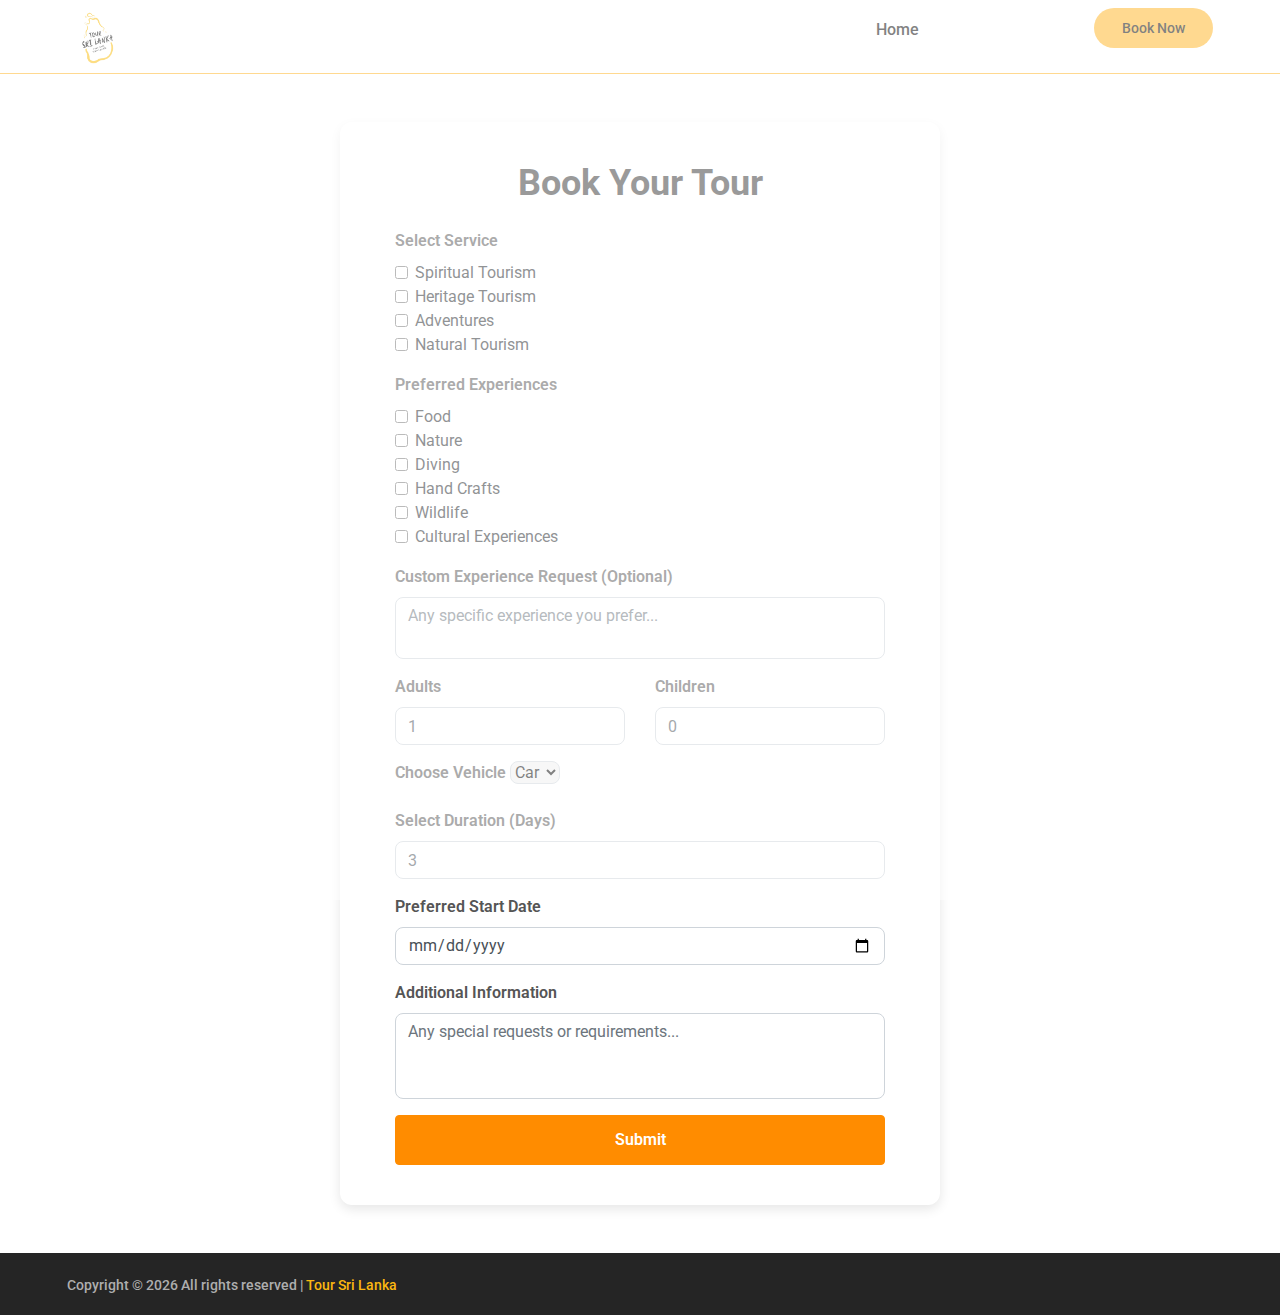
<file: checkout.html>
<!DOCTYPE html>
<html lang="en">

<head>
    <title>Tour Sri Lanka</title>
    <meta charset="UTF-8">
    <meta name="description"
        content="Explore the East with Tour Sri Lanka, your gateway to uncovering the hidden treasures of Sri Lanka's Eastern Province.">
    <meta name="viewport" content="width=device-width, initial-scale=1.0">
    <!-- Favicon -->
    <link rel="apple-touch-icon" sizes="180x180" href="img/favicon/apple-touch-icon.png">
    <link rel="icon" type="image/png" sizes="32x32" href="img/favicon/favicon-32x32.png">
    <link rel="icon" type="image/png" sizes="16x16" href="img/favicon/favicon-16x16.png">
    <link rel="manifest" href="img/favicon/site.webmanifest">

    <!-- Google Fonts -->
    <link href="https://fonts.googleapis.com/css?family=Roboto:400,400i,500,500i,700,700i" rel="stylesheet">

    <!-- Stylesheets -->
    <link rel="stylesheet" href="css/bootstrap.min.css" />
    <link rel="stylesheet" href="css/font-awesome.min.css" />
    <link rel="stylesheet" href="css/owl.carousel.css" />
    <link rel="stylesheet" href="css/style.css" />
    <link rel="stylesheet" href="css/animate.css" />


    <!--[if lt IE 9]>
	  <script src="https://oss.maxcdn.com/html5shiv/3.7.2/html5shiv.min.js"></script>
	  <script src="https://oss.maxcdn.com/respond/1.4.2/respond.min.js"></script>
	<![endif]-->

</head>

<body>
    <!-- Page Preloder -->
    <div id="preloder">
        <div class="loader"></div>
    </div>

    <!-- Header section -->
    <header class="header-section">
        <div class="container">
            <!-- logo -->
            <a class="site-logo" href="index.html">
                <img src="img/logo.png" alt="" height="55px">
            </a>
            <div class="user-panel">
                <a href="#">Book Now</a>
            </div>
            <!-- responsive -->
            <div class="nav-switch">
                <i class="fa fa-bars"></i>
            </div>
            <!-- site menu -->
            <nav class="main-menu">
                <ul>
                    <li><a href="index.html">Home</a></li>
                    <!-- <li><a href="review.html">Games</a></li>
					<li><a href="categories.html">Blog</a></li>
					<li><a href="community.html">Forums</a></li>
					<li><a href="contact.html">Contact</a></li> -->
                </ul>
            </nav>
        </div>
    </header>
    <!-- Header section end -->
    <section class="checkout mt-5 mb-5">
        <div class="container">
            <div class="checkout-card">
                <h2 class="mb-4">Book Your Tour</h2>
                <form>
                    <div class="mb-3">
                        <label class="form-label">Select Service</label>
                        <div class="form-check">
                            <input class="form-check-input" type="checkbox" id="spiritual" value="spiritual">
                            <label class="form-check-label" for="spiritual">Spiritual Tourism</label>
                        </div>
                        <div class="form-check">
                            <input class="form-check-input" type="checkbox" id="heritage" value="heritage">
                            <label class="form-check-label" for="heritage">Heritage Tourism</label>
                        </div>
                        <div class="form-check">
                            <input class="form-check-input" type="checkbox" id="adventure" value="adventure">
                            <label class="form-check-label" for="adventure">Adventures</label>
                        </div>
                        <div class="form-check">
                            <input class="form-check-input" type="checkbox" id="natural" value="natural">
                            <label class="form-check-label" for="natural">Natural Tourism</label>
                        </div>
                    </div>


                    <div class="mb-3">
                        <label class="form-label">Preferred Experiences</label>
                        <div class="form-check">
                            <input class="form-check-input" type="checkbox" id="food" value="food">
                            <label class="form-check-label" for="food">Food</label>
                        </div>
                        <div class="form-check">
                            <input class="form-check-input" type="checkbox" id="nature" value="nature">
                            <label class="form-check-label" for="nature">Nature</label>
                        </div>
                        <div class="form-check">
                            <input class="form-check-input" type="checkbox" id="diving" value="diving">
                            <label class="form-check-label" for="diving">Diving</label>
                        </div>
                        <div class="form-check">
                            <input class="form-check-input" type="checkbox" id="handcrafts" value="handcrafts">
                            <label class="form-check-label" for="handcrafts">Hand Crafts</label>
                        </div>
                        <div class="form-check">
                            <input class="form-check-input" type="checkbox" id="wildlife" value="wildlife">
                            <label class="form-check-label" for="wildlife">Wildlife</label>
                        </div>
                        <div class="form-check">
                            <input class="form-check-input" type="checkbox" id="culture" value="culture">
                            <label class="form-check-label" for="culture">Cultural Experiences</label>
                        </div>
                    </div>


                    <div class="mb-3">
                        <label for="customExperience" class="form-label">Custom Experience Request (Optional)</label>
                        <textarea class="form-control" id="customExperience" rows="2"
                            placeholder="Any specific experience you prefer..."></textarea>
                    </div>

                    <div class="mb-3 row">
                        <div class="col-md-6">
                            <label for="numAdults" class="form-label">Adults</label>
                            <input type="number" class="form-control" id="numAdults" value="1" min="0">
                        </div>
                        <div class="col-md-6">
                            <label for="numChildren" class="form-label">Children</label>
                            <input type="number" class="form-control" id="numChildren" value="0" min="0">
                        </div>
                    </div>


                    <div class="mb-3">
                        <label for="vehicle" class="form-label">Choose Vehicle</label>
                        <select class="form-select" id="vehicle">
                            <option value="car">Car</option>
                            <option value="van">Van</option>
                            <option value="bus">Bus</option>
                        </select>
                    </div>

                    <div class="mb-3">
                        <label for="days" class="form-label">Select Duration (Days)</label>
                        <input type="number" class="form-control" id="days" value="3" min="1">
                    </div>

                    <div class="mb-3">
                        <label for="date" class="form-label">Preferred Start Date</label>
                        <input type="date" class="form-control" id="date">
                    </div>

                    <div class="mb-3">
                        <label for="additionalInfo" class="form-label">Additional Information</label>
                        <textarea class="form-control" id="additionalInfo" rows="3"
                            placeholder="Any special requests or requirements..."></textarea>
                    </div>

                    <button type="submit" class="btn btn-primary">Submit</button>
                </form>
            </div>
        </div>
    </section>

    <!-- Footer section -->
    <footer class="footer-section">
        <div class="container">

            <p class="copyright">
                Copyright &copy;
                <script>document.write(new Date().getFullYear());</script> All rights reserved | <a
                    href="https://toursrilanka.travel" target="_blank">Tour Sri Lanka </a>

            </p>
        </div>
    </footer>
    <!-- Footer section end -->


    <!--====== Javascripts & Jquery ======-->
    <script src="js/jquery-3.2.1.min.js"></script>
    <script src="js/bootstrap.min.js"></script>
    <script src="js/owl.carousel.min.js"></script>
    <script src="js/jquery.marquee.min.js"></script>
    <script src="js/main.js"></script>
</body>

</html>
</file>
<file: css/style.css>
html,
body {
  height: 100%;
  font-family: 'Roboto', sans-serif;
  -webkit-font-smoothing: antialiased;
  font-smoothing: antialiased;
}

h1,
h2,
h3,
h4,
h5,
h6 {
  margin: 0;
  font-weight: 500;
  color: #131313;
}

h1 {
  font-size: 70px;
}

h2 {
  font-size: 36px;
}

h3 {
  font-size: 30px;
}

h4 {
  font-size: 24px;
}

h5 {
  font-size: 20px;
}

h6 {
  font-size: 16px;
}

p {
  font-size: 14px;
  color: #878787;
  line-height: 2;
}

img {
  max-width: 100%;
}

input:focus,
select:focus,
button:focus,
textarea:focus {
  outline: none;
}

a:hover,
a:focus {
  text-decoration: none;
  outline: none;
}

ul,
ol {
  padding: 0;
  margin: 0;
}

/*---------------------
  Helper CSS
-----------------------*/

.section-title {
  text-align: center;
  margin-bottom: 75px;
}

.section-title h2 {
  padding-top: 10px;
  font-size: 36px;
}

.set-bg {
  background-repeat: no-repeat;
  background-size: cover;
  background-position: top center;
}

.spad {
  padding-top: 97px;
  padding-bottom: 97px;
}

.text-white h1,
.text-white h2,
.text-white h3,
.text-white h4,
.text-white h5,
.text-white h6,
.text-white p,
.text-white span,
.text-white li,
.text-white a {
  color: #fff;
}

.rating i {
  color: #fbb710;
}

.rating .is-fade {
  color: #e0e3e4;
}

/*---------------------
  Commom elements
-----------------------*/

/* buttons */
.site-btn {
  display: inline-block;
  text-align: center;
  font-size: 15px;
  color: #131313;
  padding: 16px 30px;
  min-width: 153px;
  border-radius: 50px;
  font-weight: 500;
  border: none;
  background: #ffb320;
  cursor: pointer;
}

.site-btn.btn-sm {
  padding: 10px 30px;
  min-width: 163px;
}

.site-btn:hover {
  color: #131313;
}

.cata {
  display: inline-block;
  text-transform: uppercase;
  font-size: 12px;
  font-weight: 500;
  color: #fff;
  padding: 6px 25px;
}

.cata.new {
  background: #ffb320;
}

.cata.strategy {
  background: #4eae60;
}

.cata.racing {
  background: #694eae;
}

.cata.adventure {
  background: #40abf5;
}

/* Preloder */
#preloder {
  position: fixed;
  width: 100%;
  height: 100%;
  top: 0;
  left: 0;
  z-index: 999999;
  background: #fff;
}

.loader {
  width: 40px;
  height: 40px;
  position: absolute;
  top: 50%;
  left: 50%;
  margin-top: -13px;
  margin-left: -13px;
  border-radius: 60px;
  animation: loader 0.8s linear infinite;
  -webkit-animation: loader 0.8s linear infinite;
}

@keyframes loader {
  0% {
    -webkit-transform: rotate(0deg);
    transform: rotate(0deg);
    border: 4px solid #f44336;
    border-left-color: transparent;
  }
  50% {
    -webkit-transform: rotate(180deg);
    transform: rotate(180deg);
    border: 4px solid #673ab7;
    border-left-color: transparent;
  }
  100% {
    -webkit-transform: rotate(360deg);
    transform: rotate(360deg);
    border: 4px solid #f44336;
    border-left-color: transparent;
  }
}

@-webkit-keyframes loader {
  0% {
    -webkit-transform: rotate(0deg);
    border: 4px solid #f44336;
    border-left-color: transparent;
  }
  50% {
    -webkit-transform: rotate(180deg);
    border: 4px solid #673ab7;
    border-left-color: transparent;
  }
  100% {
    -webkit-transform: rotate(360deg);
    border: 4px solid #f44336;
    border-left-color: transparent;
  }
}

/*------------------
  Header section
---------------------*/

.header-section {
  background: #ffffff;
  clear: both;
  overflow: hidden;
  padding: 8px 0;
  border-bottom: 1px solid #ffb320;
}

.site-logo {
  display: inline-block;
  float: left;
  padding-top: 2px;
}

.user-panel {
  float: right;
  font-weight: 500;
  background: #ffb320;
  padding: 8px 28px;
  border-radius: 30px;
}

.user-panel a {
  font-size: 14px;
  color: #000000;
}

.main-menu {
  float: right;
  margin-right: 170px;
}

.main-menu ul {
  list-style: none;
}

.main-menu ul li {
  display: inline;
}

.main-menu ul li a {
  display: inline-block;
  font-size: 16px;
  color: #000000;
  margin-left: 35px;
  font-weight: 500;
  padding: 10px 5px;
}

.main-menu ul li a:hover {
  color: #ffb320;
}

.header-btn {
  float: right;
  margin-right: 0;
}

.nav-switch {
  display: none;
}

/*------------------
  Hero Section
---------------------*/
.hs-item {
  position: relative; /* Ensures overlay and content are positioned correctly */
}

.overlay {
  position: absolute;
  top: 0;
  left: 0;
  width: 100%;
  height: 100%;
  background: rgba(7, 7, 7, 0.4); /* Black overlay with 50% opacity */
  z-index: 1; /* Ensures it stays above the background but below the text */
}

.hs-text {
  position: relative;
  z-index: 2; /* Ensures text appears above the overlay */
  color: white; /* Ensures text remains readable */
}

.hero-slider .hs-item {
  height: 90vh;
  display: table;
  width: 100%;
}

.hero-slider .hs-text {
  display: table-cell;
  vertical-align: middle;
}

.hero-slider .hs-text h2 {
  color: #fff;
  font-weight: 400;
  font-size: 60px;
  margin-bottom: 30px;
  position: relative;
  top: -80px;
  opacity: 0;
}

.hero-slider .hs-text h2 span {
  color: #ffb320;
}

.hero-slider .hs-text p {
  color: #fff;
  margin-bottom: 30px;
  position: relative;
  position: relative;
  top: -90px;
  opacity: 0;
  font-size: 17px;
}

.hero-slider .hs-text .site-btn {
  position: relative;
  top: -100px;
  opacity: 0;
}

.hero-slider .owl-item.active .hs-item h2,
.hero-slider .owl-item.active .hs-item p,
.hero-slider .owl-item.active .hs-item .site-btn {
  top: 0;
  opacity: 1;
}

.hero-slider .owl-item.active .hs-item h2 {
  -webkit-transition: all 0.5s ease 1s;
  -o-transition: all 0.5s ease 1s;
  transition: all 0.5s ease 1s;
}

.hero-slider .owl-item.active .hs-item p {
  -webkit-transition: all 0.5s ease 0.8s;
  -o-transition: all 0.5s ease 0.8s;
  transition: all 0.5s ease 0.8s;
}

.hero-slider .owl-item.active .hs-item .site-btn {
  -webkit-transition: all 0.5s ease 0.6s;
  -o-transition: all 0.5s ease 0.6s;
  transition: all 0.5s ease 0.6s;
}

.hero-slider .owl-dots {
  position: relative;
  max-width: 1146px;
  margin: -33px auto 0;
  top: -67px;
  z-index: 5;
}

.hero-slider .owl-dots .owl-dot {
  display: inline-block;
  margin-right: 13px;
  width: 33px;
  height: 33px;
  font-size: 14px;
  font-weight: 500;
  text-align: center;
  padding-top: 7px;
  border-radius: 40px;
  background: #dbe2ec;
}

.hero-slider .owl-dots .owl-dot.active {
  background: #ffb320;
}

/*---------------------
  Latest News section
-----------------------*/

.latest-news-section {
  overflow: hidden;
  display: block;
  clear: both;
  background: #131313;
  padding: 24px 0;
  position: relative;
}

.ln-title {
  position: absolute;
  height: 100%;
  width: 29%;
  left: 0;
  top: 0;
  text-align: right;
  padding-top: 24px;
  padding-right: 66px;
  font-size: 18px;
  font-weight: 500;
  color: #fff;
  background: #ffb320;
  z-index: 1;
}

.news-ticker {
  width: 71%;
  float: right;
  overflow: hidden;
  display: inline-block;
}

.news-ticker-contant .nt-item {
  margin-right: 35px;
  color: #fff;
  display: inline-block;
}

.news-ticker-contant .nt-item span {
  margin-right: 35px;
  display: inline-block;
  text-transform: uppercase;
  font-size: 12px;
  font-weight: 500;
  color: #fff;
  padding: 4px 20px;
}

.news-ticker-contant .nt-item span.new {
  background: #ffb320;
}

.news-ticker-contant .nt-item span.strategy {
  background: #4eae60;
}

.news-ticker-contant .nt-item span.racing {
  background: #694eae;
}

/*------------------
  Feature Section
---------------------*/

.feature-item {
  height: 415px;
  position: relative;
}

.feature-item:after {
  position: absolute;
  content: '';
  width: 100%;
  height: 100%;
  left: 0;
  top: 0;
  background: #000;
  opacity: 0.35;
}

.feature-item .cata {
  position: relative;
  margin-top: 28px;
  margin-left: 29px;
  z-index: 3;
}

.feature-item .fi-content {
  position: absolute;
  width: 100%;
  left: 0;
  bottom: 0;
  padding: 0 26px 24px;
  z-index: 2;
}

.feature-item .fi-content h5 {
  margin-bottom: 18px;
}

.feature-item .fi-content .fi-comment {
  font-size: 12px;
  opacity: 0.54;
}

/*----------------------
  Recent Game Section
------------------------*/

.recent-game-section {
  background-color: #eef2f6;
  border-top: 1px solid #d6dee7;
  border-bottom: 1px solid #d6dee7;
}

.recent-game-item {
  display: flex;
  flex-direction: column;
  height: 100%;
}

.rgi-content {
  flex-grow: 1;
  display: flex;
  flex-direction: column;
  justify-content: space-between;
}

.rgi-content p {
  flex-grow: 1;
}

.btn-primary {
  align-self: center;
  width: 100%;
  text-align: center;
}

.recent-game-item .rgi-thumb {
  height: 204px;
  padding: 25px 28px;
}

.recent-game-item .rgi-content {
  padding: 34px 22px 20px;
  background: #fff;
  border: 1px solid #d6dee7;
  border-top: none;
  position: relative;
}

.recent-game-item .rgi-content h5 {
  margin-bottom: 20px;
  line-height: 1.5;
}

.recent-game-item .rgi-content .comment {
  font-size: 12px;
  color: #737373;
}

.recent-game-item .rgi-extra {
  position: absolute;
  right: 0;
  bottom: 0;
  width: 70px;
}

.recent-game-item .rgi-extra .rgi-star,
.recent-game-item .rgi-extra .rgi-heart {
  height: 35px;
  width: 35px;
  float: left;
  display: block;
  padding: 6px 8px 0;
}

.recent-game-item .rgi-extra .rgi-star {
  background: #ffb320;
}

.recent-game-item .rgi-extra .rgi-heart {
  background: #ffb320;
}

/*----------------------
  Tournaments Section
------------------------*/

.tournaments-section {
  background-image: url('../img/pattern.png');
  background-repeat: repeat;
}

.tournament-title {
  display: inline-block;
  padding: 7px 25px;
  font-size: 12px;
  font-weight: 500;
  color: #fff;
  text-transform: uppercase;
  background: #fb6e10;
}

.tournament-item {
  background: #252525;
}

.tournament-item .ti-notic {
  display: inline-block;
  padding: 8px 21px;
  font-size: 12px;
  font-weight: 700;
  color: #131313;
  text-transform: uppercase;
  background: #ffb320;
}

.tournament-item .ti-content {
  padding: 15px 24px;
  overflow: hidden;
}

.tournament-item .ti-thumb {
  width: 100%;
}

.tournament-item .ti-text {
  padding: 38px 24px;
}

.tournament-item .ti-text h4 {
  color: #ffb320;
  margin-bottom: 20px;
}

.tournament-item .ti-text ul {
  list-style: none;
  margin-bottom: 20px;
}

.tournament-item .ti-text ul li {
  color: #fff;
  font-size: 12px;
  margin-bottom: 6px;
}

.tournament-item .ti-text ul li span {
  color: #9a9a9a;
}

.tournament-item .ti-text p {
  font-size: 12px;
  margin-bottom: 0;
}

.tournament-item .ti-text p span {
  font-weight: 500;
  color: #ffb320;
}

/*----------------------
  Review Section
------------------------*/

.review-section {
  background-position: right top;
}

.review-item .review-cover {
  position: relative;
  margin-bottom: 30px;
  height: 345px;
}

.review-item .review-cover .score {
  position: absolute;
  width: 54px;
  height: 54px;
  top: -27px;
  left: 26px;
  padding-top: 15px;
  font-size: 18px;
  font-weight: 500;
  color: #fff;
  text-align: center;
  border-radius: 50%;
  z-index: 1;
}

.review-item .review-cover .score.yellow {
  background: #ffb320;
}

.review-item .review-cover .score.purple {
  background: #694eae;
}

.review-item .review-cover .score.pink {
  background: #ff20ae;
}

.review-item .review-cover .score.green {
  background: #4eae60;
}

.review-item .review-text {
  text-align: center;
}

.review-item .review-text h5 {
  margin-bottom: 20px;
}

.review-item .review-text p {
  margin-bottom: 0;
}

.review-item .rating {
  margin-bottom: 20px;
}

.review-item .rating i {
  font-size: 12px;
}

/*----------------------
  Footer top Section
------------------------*/

.footer-top-section {
  background-image: url('../img/pattern.png');
  background-repeat: repeat;
  padding: 72px 0;
}

.footer-top-section .container {
  position: relative;
}

.footer-top-bg {
  position: absolute;
  left: -30px;
  bottom: -85px;
  z-index: 2;
}

.footer-logo img {
  margin-bottom: 35px;
}

.footer-widget {
  padding: 40px 30px 7px;
  background: #252525;
  border: 1px solid #4a4a4a;
}

.footer-widget .fw-title {
  color: #fff;
  margin-bottom: 40px;
}

.latest-blog .lb-item {
  margin-bottom: 23px;
  overflow: hidden;
}

.latest-blog .lb-item .lb-thumb {
  width: 97px;
  height: 97px;
  float: left;
}

.latest-blog .lb-item .lb-content {
  padding-left: 110px;
}

.latest-blog .lb-item .lb-content .lb-date {
  font-size: 12px;
  color: #ffb320;
  margin-bottom: 8px;
}

.latest-blog .lb-item .lb-content p {
  font-size: 12px;
  margin-bottom: 5px;
  color: #d3d3d3;
}

.latest-blog .lb-item .lb-content .lb-author {
  font-size: 12px;
  color: #d3d3d3;
  opacity: 0.45;
}

.top-comment {
  overflow: hidden;
}

.top-comment .tc-item {
  margin-bottom: 23px;
  overflow: hidden;
}

.top-comment .tc-item .tc-thumb {
  width: 63px;
  height: 63px;
  border-radius: 50%;
  float: left;
}

.top-comment .tc-item .tc-content {
  padding-left: 100px;
}

.top-comment .tc-item .tc-content p {
  font-size: 12px;
  color: #d3d3d3;
  margin-bottom: 5px;
}

.top-comment .tc-item .tc-content p a {
  color: #ffb320;
}

.top-comment .tc-item .tc-content p span {
  color: #7a7a7a;
}

.top-comment .tc-item .tc-content .tc-date {
  font-size: 12px;
  color: #ffb320;
}

/*----------------------
  Footer Section
------------------------*/

.footer-section {
  padding: 18px 0 16px;
  overflow: hidden;
  background: #252525;
}

.footer-menu {
  list-style: none;
  float: right;
}

.footer-menu li {
  display: inline;
}

.footer-menu li a {
  display: inline-block;
  font-size: 14px;
  font-weight: 500;
  color: #aeaeae;
  margin-left: 30px;
}

.copyright {
  float: left;
  margin-bottom: 0;
  font-weight: 500;
  color: #aeaeae;
}

/*------------------
  Other Pages
--------------------
====================*/

.page-info-section {
  height: 499px;
  position: relative;
}

.page-info-section .pi-content {
  position: absolute;
  width: 100%;
  bottom: 65px;
  left: 0;
  z-index: 2;
}

.page-info-section .pi-content h2 {
  font-size: 60px;
  margin-bottom: 25px;
  font-weight: 400;
}

.site-pagination {
  padding-top: 50px;
}

.site-pagination a,
.site-pagination span {
  width: 33px;
  height: 33px;
  font-size: 14px;
  font-weight: 500;
  padding-top: 7px;
  text-align: center;
  display: inline-block;
  border-radius: 50%;
  color: #131313;
  margin-right: 10px;
}

.site-pagination .active {
  background: #ffb320;
}

.site-pagination.sp-style-2 a,
.site-pagination.sp-style-2 span {
  background: #e5e5e5;
}

.site-pagination.sp-style-2 .active {
  background: #ffb320;
}

.widget-item {
  margin-bottom: 73px;
}

.widget-item:last-child {
  margin-bottom: 0;
}

.widget-item .widget-title {
  margin-bottom: 40px;
}

.widget-item .latest-blog .lb-item .lb-content p,
.widget-item .top-comment .tc-item .tc-content p {
  color: #131313;
}

.widget-item .latest-blog .lb-item .lb-content .lb-author {
  color: #737373;
}

.widget-item .top-comment .tc-item .tc-content {
  padding-right: 20px;
}

.widget-item .review-item {
  background: #eff2f5;
}

.widget-item .review-item .review-text {
  padding: 0 35px 20px;
}

.search-widget {
  position: relative;
}

.search-widget input {
  width: 100%;
  height: 41px;
  border: 1px solid #d6dee7;
  padding-left: 22px;
  padding-right: 45px;
  font-size: 12px;
}

.search-widget button {
  position: absolute;
  right: 0;
  top: 0;
  height: 100%;
  background: none;
  border: none;
  padding-right: 15px;
  color: #878787;
  cursor: pointer;
}

/*-----------------
  Categories page
--------------------*/

.recent-game-page .recent-game-item {
  margin-bottom: 42px;
}

/*-----------------
  Single blog page
--------------------*/

.single-blog-page .blog-thumb {
  height: 424px;
  padding-top: 24px;
  padding-left: 29px;
  margin-bottom: 40px;
  position: relative;
}

.single-blog-page .blog-thumb .rgi-extra {
  position: absolute;
  right: 0;
  bottom: 0;
  width: 70px;
}

.single-blog-page .blog-thumb .rgi-extra .rgi-star,
.single-blog-page .blog-thumb .rgi-extra .rgi-heart {
  height: 35px;
  width: 35px;
  float: left;
  display: block;
  padding: 6px 8px 0;
}

.single-blog-page .blog-thumb .rgi-extra .rgi-star {
  background: #ffb320;
}

.single-blog-page .blog-thumb .rgi-extra .rgi-heart {
  background: #ffb320;
}

.single-blog-page .blog-content h3 {
  margin-bottom: 10px;
}

.single-blog-page .blog-content .meta-comment {
  display: block;
  font-size: 12px;
  color: #737373;
  margin-bottom: 25px;
}

.single-blog-page .blog-content p {
  margin-bottom: 25px;
}

.comment-warp {
  padding-top: 50px;
}

.comment-title {
  margin-bottom: 45px;
}

.comment-list {
  list-style: none;
}

.comment-list li {
  margin-bottom: 40px;
  overflow: hidden;
}

.comment-list .comment .comment-avator {
  width: 63px;
  height: 63px;
  border-radius: 50%;
  float: left;
}

.comment-list .comment .comment-content {
  padding-left: 100px;
}

.comment-list .comment .comment-content h5 {
  font-size: 12px;
  color: #131313;
  font-weight: 400;
  margin-bottom: 10px;
}

.comment-list .comment .comment-content h5 span {
  color: #ffb320;
  padding-left: 18px;
}

.comment-list .comment .comment-content p {
  font-size: 12px;
  margin-bottom: 5px;
}

.comment-list .comment .comment-content .reply {
  font-size: 12px;
  color: #ff1d55;
}

.comment-form-warp {
  padding-top: 30px;
}

.comment-form input[type='text'],
.comment-form input[type='email'],
.comment-form textarea {
  width: 100%;
  height: 41px;
  border: 1px solid #d6dee7;
  padding-left: 22px;
  padding-right: 45px;
  font-size: 12px;
  margin-bottom: 24px;
}

.comment-form textarea {
  height: 243px;
  padding-top: 15px;
  padding-bottom: 15px;
  margin-bottom: 38px;
}

/*-----------------
  Review page
--------------------*/

.review-page .review-item {
  margin-bottom: 63px;
}

.review-page .review-item .review-text h4 {
  margin-bottom: 10px;
}

.review-dark .review-item .review-text p {
  color: #b5b5b5;
}

.review-section.review-dark {
  background-position: center top;
}

/*-----------------
  Community page
--------------------*/

.community-page .site-pagination {
  padding-top: 62px;
}

.community-warp {
  max-width: 1367px;
  margin: 0 auto;
  background: rgba(0, 0, 0, 0.28);
}

.community-post-list {
  list-style: none;
}

.community-post-list li {
  padding: 33px 55px 65px;
  margin-bottom: 21px;
  overflow: hidden;
  border: 1px solid #878787;
  background: #1f2225;
}

.community-post-list .community-post .author-avator {
  width: 63px;
  height: 63px;
  border-radius: 50%;
  float: left;
}

.community-post-list .community-post .post-content {
  padding-left: 100px;
}

.community-post-list .community-post .post-content h5 {
  font-size: 16px;
  color: #ffb320;
  font-weight: 400;
  margin-bottom: 10px;
}

.community-post-list .community-post .post-content h5 span {
  color: #7a7a7a;
  padding-left: 18px;
}

.community-post-list .community-post .post-content p {
  color: #fff;
  margin-bottom: 5px;
}

.community-post-list .community-post .post-content .post-date {
  font-size: 12px;
  color: #ffb320;
  margin-bottom: 18px;
}

.community-post-list .attachment-file {
  padding-top: 60px;
  max-width: 435px;
}

.community-top-title {
  margin-bottom: 50px;
}

.community-filter {
  margin-bottom: 80px;
}

.community-filter label {
  font-size: 18px;
  color: #1f2225;
  font-weight: 500;
  padding-right: 10px;
}

.community-filter select {
  width: 201px;
  height: 42px;
  font-size: 14px;
  padding: 0 18px;
  color: #1f2225;
  font-weight: 500;
}

/*-----------------
  Contact page
--------------------*/

.map {
  height: 515px;
  background: #ddd;
  margin-bottom: 90px;
}

.contact-info-list {
  padding-top: 55px;
  padding-bottom: 20px;
  list-style: none;
}

.contact-info-list li {
  margin-bottom: 30px;
}

.contact-info-list .cf-left {
  width: 95px;
  float: left;
  font-size: 16px;
  font-weight: 700;
  color: #ffb320;
}

.contact-info-list .cf-right {
  color: #878787;
  font-size: 15px;
  padding-left: 100px;
}

.social-links a {
  color: #474747;
  font-size: 16px;
  margin-left: 10px;
  margin-right: 20px;
}

/*------------------
  Responsive
---------------------*/

@media (min-width: 1200px) {
  .container {
    max-width: 1176px;
  }
}

/* Medium screen : 992px. */

@media only screen and (min-width: 992px) and (max-width: 1199px) {
  .main-menu {
    margin-right: 90px;
  }
  .hero-slider .owl-dots {
    max-width: 930px;
  }
  .review-section {
    background-position: right 10% top;
  }
  .review-item .review-cover {
    height: 280px;
  }
  .latest-blog .lb-item .lb-thumb {
    width: 55px;
    height: 55px;
  }
  .latest-blog .lb-item .lb-content {
    padding-left: 67px;
  }
  .top-comment .tc-item .tc-content {
    padding-left: 95px;
  }
  .footer-top-bg {
    max-width: 370px;
  }
  .page-info-section .pi-content h2 {
    font-size: 50px;
  }
}

/* Tablet :768px. */

@media only screen and (min-width: 768px) and (max-width: 991px) {
  .site-logo {
    max-width: 130px;
  }
  .main-menu {
    margin-right: 25px;
  }
  .main-menu ul li a {
    margin-left: 15px;
  }
  .user-panel {
    padding: 8px 15px;
  }
  .hero-slider .hs-text h2 {
    font-size: 50px;
  }
  .hero-slider .owl-dots {
    max-width: 690px;
  }
  .recent-game-item {
    margin-bottom: 42px;
  }
  .tournament-item .ti-thumb {
    width: 100%;
    float: none;
  }
  .tournament-item .ti-text {
    padding-top: 0px;
    padding-left: 24px;
    padding-bottom: 20px;
    padding-right: 24px;
  }
  .review-section {
    background-position: left top;
  }
  .review-item {
    margin-bottom: 63px;
  }
  .footer-logo {
    margin-bottom: 50px;
  }
  .latest-blog .lb-item .lb-thumb {
    width: 80px;
    height: 80px;
  }
  .latest-blog .lb-item .lb-content {
    padding-left: 95px;
  }
  .footer-top-bg {
    display: none;
  }
}

/* Large Mobile :480px. */

@media only screen and (max-width: 767px) {
  .header-section {
    overflow: visible;
    padding: 23px 0;
  }
  .header-section .container {
    position: relative;
  }
  .site-logo {
    float: none;
    padding-top: 0;
  }
  .main-menu {
    display: none;
    position: absolute;
    top: calc(100% + 24px);
    left: 0;
    width: 100%;
    background: #ffffff;
    z-index: 999;
  }
  .main-menu ul li {
    display: block;
    border-bottom: 1px solid #ececec;
  }
  .main-menu ul li a {
    margin-left: 0;
    color: #131313;
    padding: 13px 26px;
  }
  .nav-switch {
    color: #fff;
    display: block;
    float: right;
    cursor: pointer;
    font-size: 25px;
  }
  .user-panel {
    display: none;
  }
  .hero-slider .hs-item {
    height: 700px;
  }
  .hero-slider .hs-text h2 {
    font-size: 36px;
  }
  .hero-slider .owl-dots {
    max-width: 510px;
  }
  .ln-title {
    padding-right: 30px;
  }
  .feature-item {
    margin-bottom: 30px;
  }
  .recent-game-item {
    margin-bottom: 42px;
  }
  .review-section {
    background-position: left top;
  }
  .review-item {
    margin-bottom: 63px;
  }
  .footer-logo {
    margin-bottom: 50px;
  }
  .footer-top-bg {
    display: none;
  }
  .footer-section {
    padding: 30px 0 20px;
    text-align: center;
  }
  .footer-menu li:first-child a {
    margin-left: 0;
  }
  .footer-menu,
  .copyright {
    float: none;
  }
  .copyright {
    padding-top: 15px;
  }
  .community-post-list li {
    padding: 30px 25px 30px;
  }
  .page-info-section .pi-content h2 {
    font-size: 50px;
  }
}

/* Medium Mobile :480px. */

@media only screen and (max-width: 576px) {
  .hero-slider .owl-dots {
    padding: 0 15px;
  }
  .feature-section {
    padding-left: 15px;
    padding-right: 15px;
  }
  .community-post-list .community-post .author-avator {
    float: none;
  }
  .community-post-list .community-post .post-content {
    padding-left: 0;
    padding-top: 30px;
  }
}

/* Small Mobile :320px. */

@media only screen and (max-width: 479px) {
  .hero-slider .hs-item {
    height: auto;
    padding: 150px 0;
  }
  .ln-title {
    display: none;
  }
  .news-ticker {
    width: 100%;
  }
  .tournament-item .ti-thumb {
    width: 100%;
    float: none;
  }
  .tournament-item .ti-text {
    padding-left: 0;
    padding-top: 20px;
  }
  .latest-blog .lb-item .lb-thumb {
    width: 55px;
    height: 55px;
  }
  .latest-blog .lb-item .lb-content {
    padding-left: 67px;
  }
  .top-comment .tc-item .tc-content {
    padding-left: 85px;
  }
  .site-btn {
    padding: 11px 30px;
    min-width: 145px;
  }
  .comment-list .comment .comment-avator {
    float: none;
  }
  .comment-list .comment .comment-content {
    padding-left: 0;
    padding-top: 20px;
  }
  .footer-widget {
    padding: 40px 15px 7px;
  }
  .page-info-section .pi-content h2 {
    font-size: 40px;
  }
}

/*-----------------
  Checkout page
--------------------*/
.checkout {
  background: #ffffff;
  padding: 40px;
  border-radius: 12px;
  box-shadow: 0 4px 12px rgba(0, 0, 0, 0.1);
  max-width: 600px;
  margin: auto;
}

.checkout h2 {
  color: #333;
  font-weight: 700;
  text-align: center;
  margin-bottom: 20px;
}

.checkout .form-label {
  font-weight: 600;
  color: #555;
}

.checkout .form-control,
.checkout .form-select {
  border-radius: 8px;
  border: 1px solid #ced4da;
  transition: all 0.3s ease-in-out;
}

.checkout .form-control:focus,
.checkout .form-select:focus {
  border-color: #ff8c00;
  box-shadow: 0px 0px 8px rgba(255, 140, 0, 0.5);
}

.checkout .btn-primary {
  background-color: #ff8c00;
  border-color: #ff8c00;
  padding: 12px;
  font-size: 16px;
  font-weight: 600;
  width: 100%;
  transition: all 0.3s ease-in-out;
}

.checkout .btn-primary:hover {
  background-color: #e07b00;
  border-color: #e07b00;
}

.checkout textarea {
  resize: none;
}
</file>
